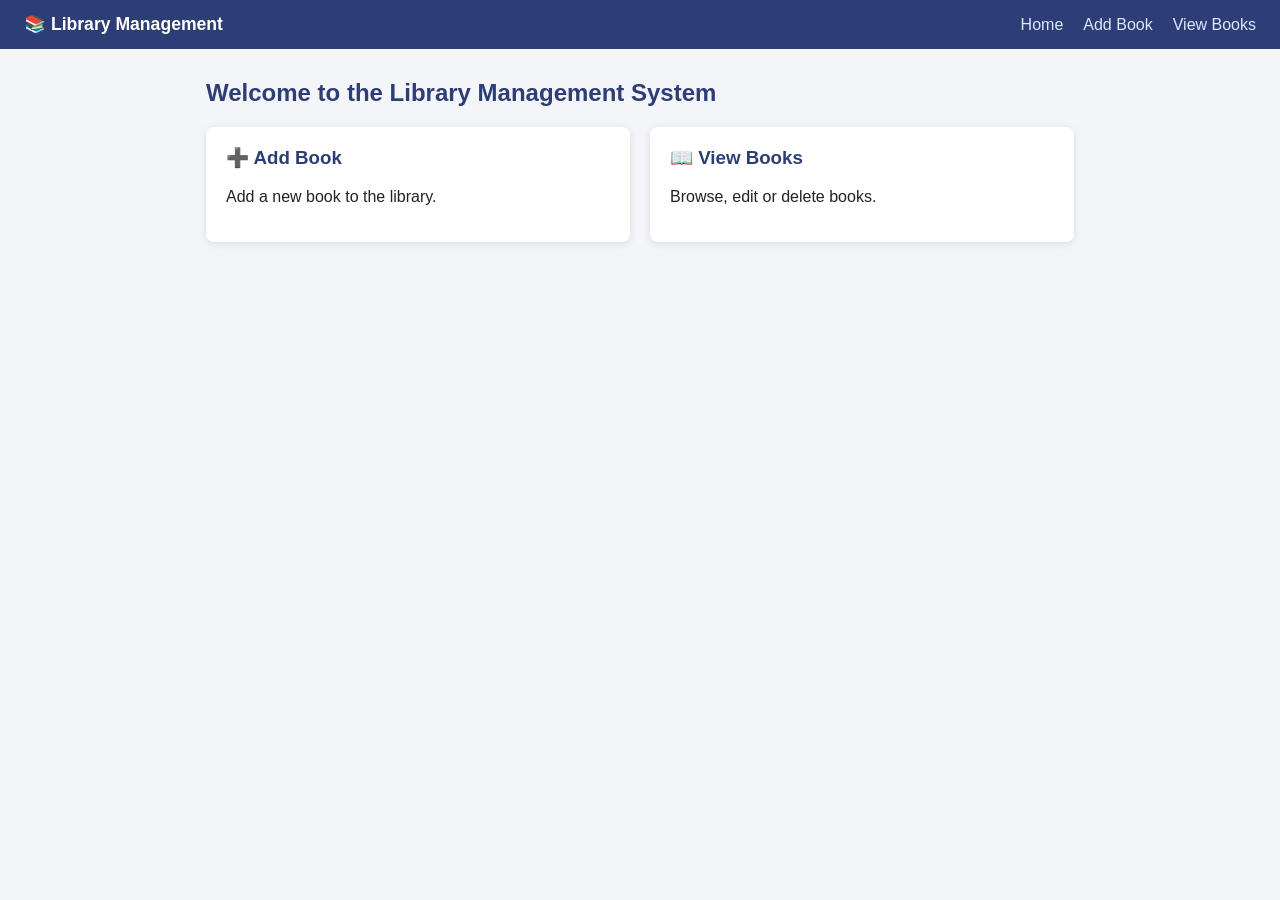
<file: src/main/webapp/index.html>
<!DOCTYPE html>
<html lang="en">
<head>
  <meta charset="UTF-8">
  <meta name="viewport" content="width=device-width, initial-scale=1">
  <title>Library Management System</title>
  <link rel="stylesheet" href="css/style.css">
</head>
<body>
  <nav>
    <span class="brand">&#128218; Library Management</span>
    <a href="index.html">Home</a>
    <a href="add-book.html">Add Book</a>
    <a href="books">View Books</a>
  </nav>
  <main>
    <h2>Welcome to the Library Management System</h2>
    <div class="grid">
      <a class="tile" href="add-book.html"><h3>&#10133; Add Book</h3><p>Add a new book to the library.</p></a>
      <a class="tile" href="books"><h3>&#128214; View Books</h3><p>Browse, edit or delete books.</p></a>
    </div>
  </main>
</body>
</html>
</file>
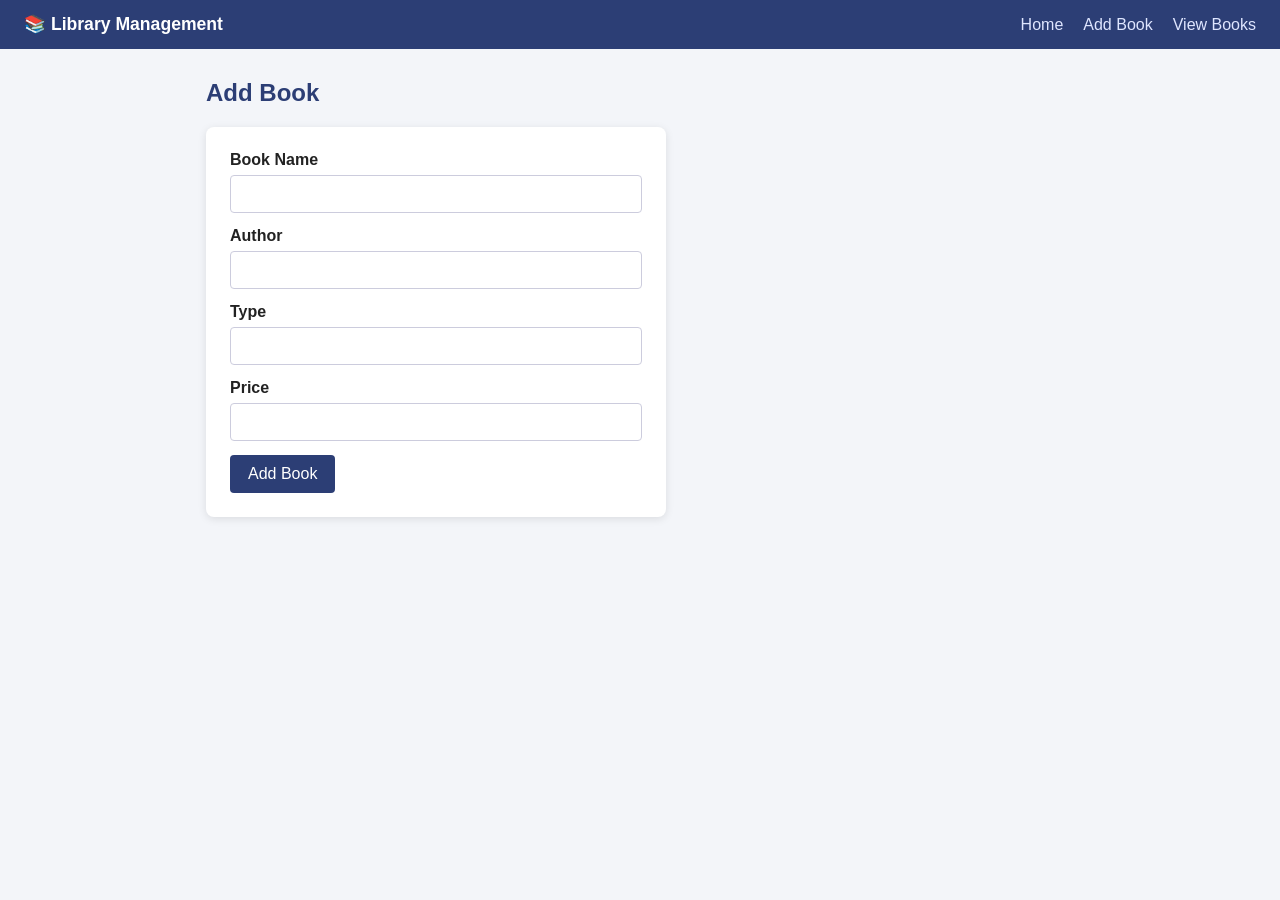
<file: src/main/webapp/add-book.html>
<!DOCTYPE html>
<html lang="en">
<head>
  <meta charset="UTF-8">
  <meta name="viewport" content="width=device-width, initial-scale=1">
  <title>Add Book - Library Management</title>
  <link rel="stylesheet" href="css/style.css">
</head>
<body>
  <nav>
    <span class="brand">&#128218; Library Management</span>
    <a href="index.html">Home</a>
    <a href="add-book.html">Add Book</a>
    <a href="books">View Books</a>
  </nav>
  <main>
    <h2>Add Book</h2>
    <form class="card" method="post" action="add">
      <label>Book Name<input type="text" name="bname" maxlength="20" required></label>
      <label>Author<input type="text" name="author" maxlength="20" required></label>
      <label>Type<input type="text" name="type" maxlength="20" required></label>
      <label>Price<input type="number" name="price" step="0.01" min="0" required></label>
      <button class="btn" type="submit">Add Book</button>
    </form>
  </main>
</body>
</html>
</file>
<file: src/main/webapp/css/style.css>
* { box-sizing: border-box; }
body { margin: 0; font-family: Segoe UI, Arial, sans-serif; background: #f3f5f9; color: #222; }
nav { background: #2c3e75; padding: 14px 24px; display: flex; gap: 20px; align-items: center; }
nav .brand { color: #fff; font-weight: bold; font-size: 1.1rem; margin-right: auto; }
nav a { color: #dfe6ff; text-decoration: none; }
nav a:hover { color: #fff; text-decoration: underline; }
main { max-width: 900px; margin: 30px auto; padding: 0 16px; }
h2 { color: #2c3e75; }
.card { background: #fff; padding: 24px; border-radius: 8px; box-shadow: 0 2px 8px rgba(0,0,0,.1); max-width: 460px; }
label { display: block; margin-bottom: 14px; font-weight: 600; }
input { display: block; width: 100%; margin-top: 6px; padding: 9px; border: 1px solid #ccd; border-radius: 4px; font-size: 1rem; }
.btn { display: inline-block; background: #2c3e75; color: #fff; border: 0; padding: 10px 18px; border-radius: 4px; cursor: pointer; text-decoration: none; font-size: 1rem; }
.btn:hover { background: #1f2d58; }
.btn.secondary { background: #7b8394; }
.btn.danger { background: #c0392b; }
.btn.danger:hover { background: #962d22; }
.btn.small { padding: 5px 12px; font-size: .9rem; }
table { width: 100%; border-collapse: collapse; background: #fff; border-radius: 8px; overflow: hidden; box-shadow: 0 2px 8px rgba(0,0,0,.1); }
th, td { padding: 12px 14px; text-align: left; border-bottom: 1px solid #eee; }
th { background: #2c3e75; color: #fff; }
tr:hover td { background: #f7f9ff; }
.actions { display: flex; gap: 8px; align-items: center; }
.actions form { margin: 0; }
.alert { padding: 10px 14px; border-radius: 4px; }
.alert.success { background: #e3f6e8; color: #1e7a3a; }
.alert.error { background: #fde8e6; color: #a0261b; }
.grid { display: grid; grid-template-columns: repeat(auto-fit, minmax(240px, 1fr)); gap: 20px; }
.tile { background: #fff; padding: 20px; border-radius: 8px; box-shadow: 0 2px 8px rgba(0,0,0,.1); text-decoration: none; color: inherit; }
.tile:hover { transform: translateY(-2px); }
.tile h3 { margin-top: 0; color: #2c3e75; }
</file>
